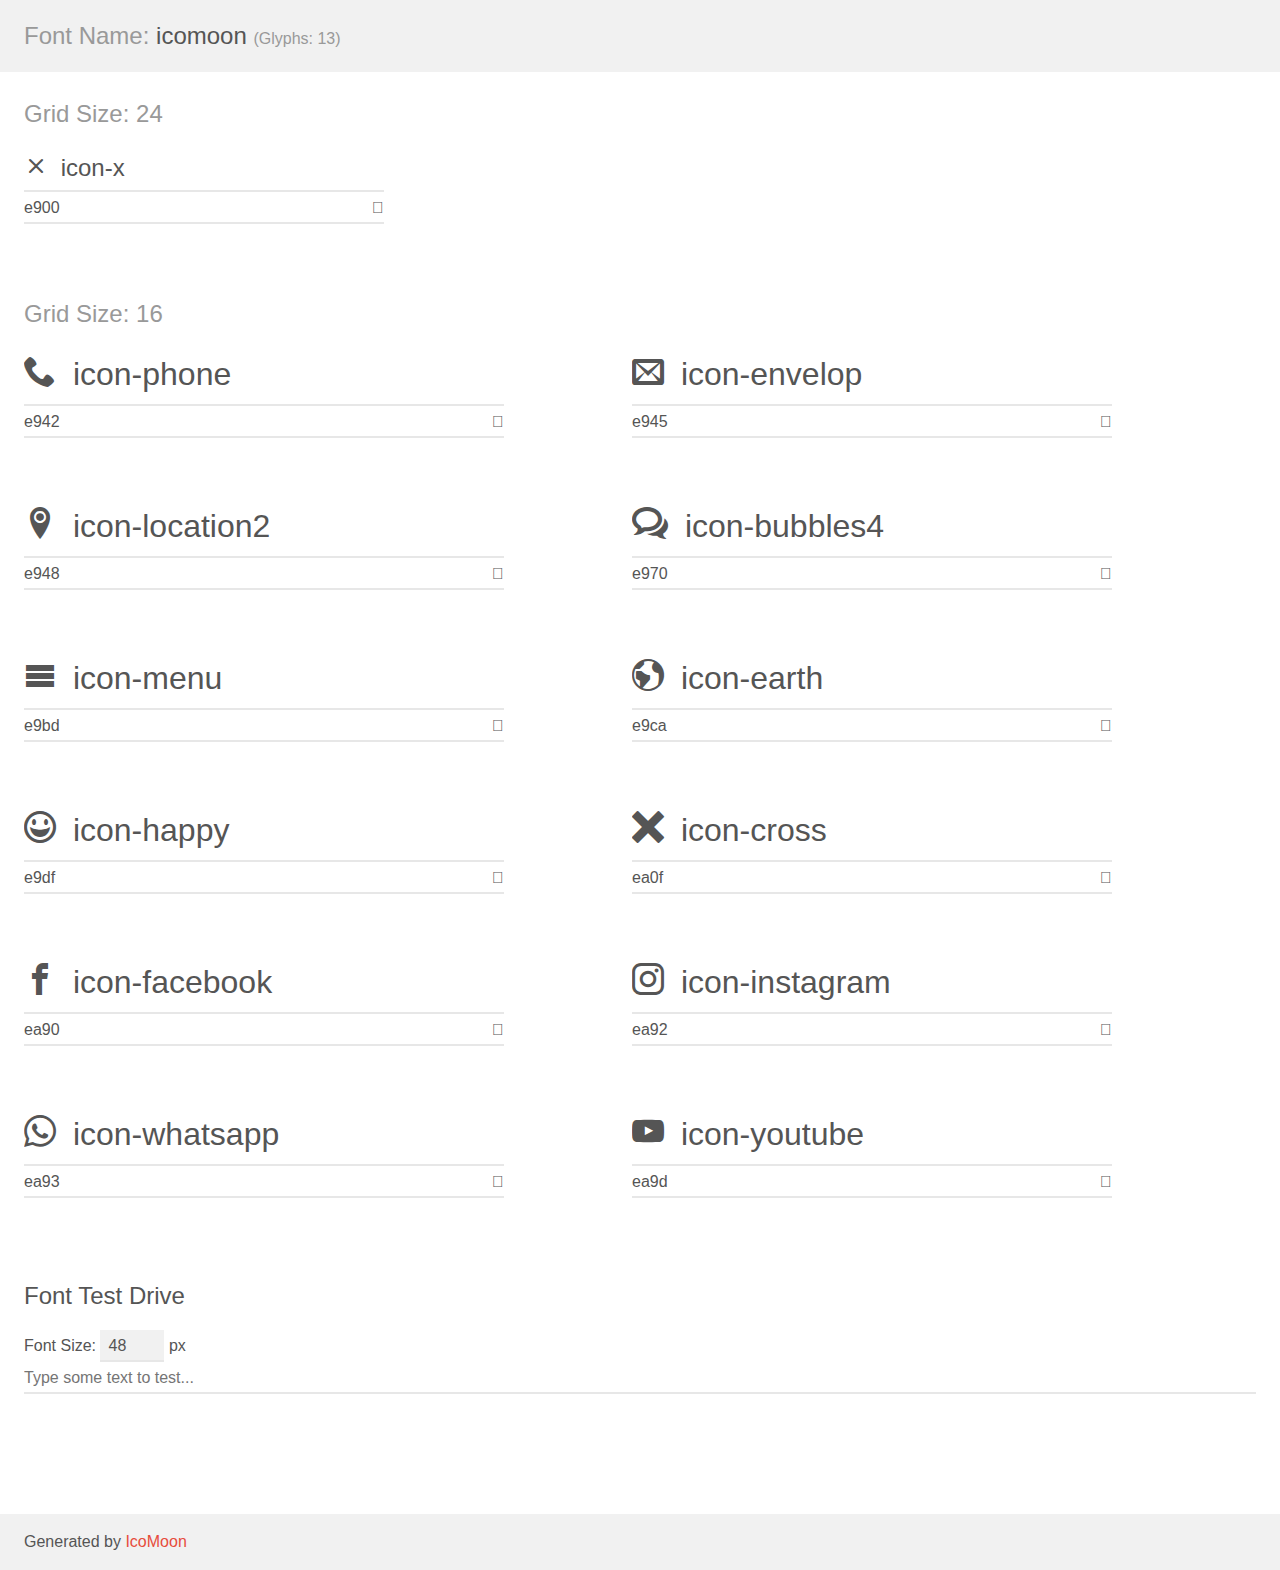
<file: assets/demo.html>
<!doctype html>
<html>
<head>
    <meta charset="utf-8">
    <title>IcoMoon Demo</title>
    <meta name="description" content="An Icon Font Generated By IcoMoon.io">
    <meta name="viewport" content="width=device-width, initial-scale=1">
    <link rel="stylesheet" href="demo-files/demo.css">
    <link rel="stylesheet" href="style.css"></head>
<body>
    <div class="bgc1 clearfix">
        <h1 class="mhmm mvm"><span class="fgc1">Font Name:</span> icomoon <small class="fgc1">(Glyphs:&nbsp;13)</small></h1>
    </div>
    <div class="clearfix mhl ptl">
        <h1 class="mvm mtn fgc1">Grid Size: 24</h1>
        <div class="glyph fs1">
            <div class="clearfix bshadow0 pbs">
                <span class="icon-x"></span>
                <span class="mls"> icon-x</span>
            </div>
            <fieldset class="fs0 size1of1 clearfix hidden-false">
                <input type="text" readonly value="e900" class="unit size1of2" />
                <input type="text" maxlength="1" readonly value="&#xe900;" class="unitRight size1of2 talign-right" />
            </fieldset>
            <div class="fs0 bshadow0 clearfix hidden-true">
                <span class="unit pvs fgc1">liga: </span>
                <input type="text" readonly value="" class="liga unitRight" />
            </div>
        </div>
    </div>
    <div class="clearfix mhl ptl">
        <h1 class="mvm mtn fgc1">Grid Size: 16</h1>
        <div class="glyph fs2">
            <div class="clearfix bshadow0 pbs">
                <span class="icon-phone"></span>
                <span class="mls"> icon-phone</span>
            </div>
            <fieldset class="fs0 size1of1 clearfix hidden-false">
                <input type="text" readonly value="e942" class="unit size1of2" />
                <input type="text" maxlength="1" readonly value="&#xe942;" class="unitRight size1of2 talign-right" />
            </fieldset>
            <div class="fs0 bshadow0 clearfix hidden-true">
                <span class="unit pvs fgc1">liga: </span>
                <input type="text" readonly value="phone, telephone" class="liga unitRight" />
            </div>
        </div>
        <div class="glyph fs2">
            <div class="clearfix bshadow0 pbs">
                <span class="icon-envelop"></span>
                <span class="mls"> icon-envelop</span>
            </div>
            <fieldset class="fs0 size1of1 clearfix hidden-false">
                <input type="text" readonly value="e945" class="unit size1of2" />
                <input type="text" maxlength="1" readonly value="&#xe945;" class="unitRight size1of2 talign-right" />
            </fieldset>
            <div class="fs0 bshadow0 clearfix hidden-true">
                <span class="unit pvs fgc1">liga: </span>
                <input type="text" readonly value="envelop, mail" class="liga unitRight" />
            </div>
        </div>
        <div class="glyph fs2">
            <div class="clearfix bshadow0 pbs">
                <span class="icon-location2"></span>
                <span class="mls"> icon-location2</span>
            </div>
            <fieldset class="fs0 size1of1 clearfix hidden-false">
                <input type="text" readonly value="e948" class="unit size1of2" />
                <input type="text" maxlength="1" readonly value="&#xe948;" class="unitRight size1of2 talign-right" />
            </fieldset>
            <div class="fs0 bshadow0 clearfix hidden-true">
                <span class="unit pvs fgc1">liga: </span>
                <input type="text" readonly value="location2, map-marker2" class="liga unitRight" />
            </div>
        </div>
        <div class="glyph fs2">
            <div class="clearfix bshadow0 pbs">
                <span class="icon-bubbles4"></span>
                <span class="mls"> icon-bubbles4</span>
            </div>
            <fieldset class="fs0 size1of1 clearfix hidden-false">
                <input type="text" readonly value="e970" class="unit size1of2" />
                <input type="text" maxlength="1" readonly value="&#xe970;" class="unitRight size1of2 talign-right" />
            </fieldset>
            <div class="fs0 bshadow0 clearfix hidden-true">
                <span class="unit pvs fgc1">liga: </span>
                <input type="text" readonly value="bubbles4, comments4" class="liga unitRight" />
            </div>
        </div>
        <div class="glyph fs2">
            <div class="clearfix bshadow0 pbs">
                <span class="icon-menu"></span>
                <span class="mls"> icon-menu</span>
            </div>
            <fieldset class="fs0 size1of1 clearfix hidden-false">
                <input type="text" readonly value="e9bd" class="unit size1of2" />
                <input type="text" maxlength="1" readonly value="&#xe9bd;" class="unitRight size1of2 talign-right" />
            </fieldset>
            <div class="fs0 bshadow0 clearfix hidden-true">
                <span class="unit pvs fgc1">liga: </span>
                <input type="text" readonly value="menu, list3" class="liga unitRight" />
            </div>
        </div>
        <div class="glyph fs2">
            <div class="clearfix bshadow0 pbs">
                <span class="icon-earth"></span>
                <span class="mls"> icon-earth</span>
            </div>
            <fieldset class="fs0 size1of1 clearfix hidden-false">
                <input type="text" readonly value="e9ca" class="unit size1of2" />
                <input type="text" maxlength="1" readonly value="&#xe9ca;" class="unitRight size1of2 talign-right" />
            </fieldset>
            <div class="fs0 bshadow0 clearfix hidden-true">
                <span class="unit pvs fgc1">liga: </span>
                <input type="text" readonly value="earth, globe2" class="liga unitRight" />
            </div>
        </div>
        <div class="glyph fs2">
            <div class="clearfix bshadow0 pbs">
                <span class="icon-happy"></span>
                <span class="mls"> icon-happy</span>
            </div>
            <fieldset class="fs0 size1of1 clearfix hidden-false">
                <input type="text" readonly value="e9df" class="unit size1of2" />
                <input type="text" maxlength="1" readonly value="&#xe9df;" class="unitRight size1of2 talign-right" />
            </fieldset>
            <div class="fs0 bshadow0 clearfix hidden-true">
                <span class="unit pvs fgc1">liga: </span>
                <input type="text" readonly value="happy, emoticon" class="liga unitRight" />
            </div>
        </div>
        <div class="glyph fs2">
            <div class="clearfix bshadow0 pbs">
                <span class="icon-cross"></span>
                <span class="mls"> icon-cross</span>
            </div>
            <fieldset class="fs0 size1of1 clearfix hidden-false">
                <input type="text" readonly value="ea0f" class="unit size1of2" />
                <input type="text" maxlength="1" readonly value="&#xea0f;" class="unitRight size1of2 talign-right" />
            </fieldset>
            <div class="fs0 bshadow0 clearfix hidden-true">
                <span class="unit pvs fgc1">liga: </span>
                <input type="text" readonly value="cross, cancel" class="liga unitRight" />
            </div>
        </div>
        <div class="glyph fs2">
            <div class="clearfix bshadow0 pbs">
                <span class="icon-facebook"></span>
                <span class="mls"> icon-facebook</span>
            </div>
            <fieldset class="fs0 size1of1 clearfix hidden-false">
                <input type="text" readonly value="ea90" class="unit size1of2" />
                <input type="text" maxlength="1" readonly value="&#xea90;" class="unitRight size1of2 talign-right" />
            </fieldset>
            <div class="fs0 bshadow0 clearfix hidden-true">
                <span class="unit pvs fgc1">liga: </span>
                <input type="text" readonly value="facebook, brand10" class="liga unitRight" />
            </div>
        </div>
        <div class="glyph fs2">
            <div class="clearfix bshadow0 pbs">
                <span class="icon-instagram"></span>
                <span class="mls"> icon-instagram</span>
            </div>
            <fieldset class="fs0 size1of1 clearfix hidden-false">
                <input type="text" readonly value="ea92" class="unit size1of2" />
                <input type="text" maxlength="1" readonly value="&#xea92;" class="unitRight size1of2 talign-right" />
            </fieldset>
            <div class="fs0 bshadow0 clearfix hidden-true">
                <span class="unit pvs fgc1">liga: </span>
                <input type="text" readonly value="instagram, brand12" class="liga unitRight" />
            </div>
        </div>
        <div class="glyph fs2">
            <div class="clearfix bshadow0 pbs">
                <span class="icon-whatsapp"></span>
                <span class="mls"> icon-whatsapp</span>
            </div>
            <fieldset class="fs0 size1of1 clearfix hidden-false">
                <input type="text" readonly value="ea93" class="unit size1of2" />
                <input type="text" maxlength="1" readonly value="&#xea93;" class="unitRight size1of2 talign-right" />
            </fieldset>
            <div class="fs0 bshadow0 clearfix hidden-true">
                <span class="unit pvs fgc1">liga: </span>
                <input type="text" readonly value="whatsapp, brand13" class="liga unitRight" />
            </div>
        </div>
        <div class="glyph fs2">
            <div class="clearfix bshadow0 pbs">
                <span class="icon-youtube"></span>
                <span class="mls"> icon-youtube</span>
            </div>
            <fieldset class="fs0 size1of1 clearfix hidden-false">
                <input type="text" readonly value="ea9d" class="unit size1of2" />
                <input type="text" maxlength="1" readonly value="&#xea9d;" class="unitRight size1of2 talign-right" />
            </fieldset>
            <div class="fs0 bshadow0 clearfix hidden-true">
                <span class="unit pvs fgc1">liga: </span>
                <input type="text" readonly value="youtube, brand21" class="liga unitRight" />
            </div>
        </div>
    </div>

    <!--[if gt IE 8]><!-->
    <div class="mhl clearfix mbl">
        <h1>Font Test Drive</h1>
        <label>
            Font Size: <input id="fontSize" type="number" class="textbox0 mbm"
            min="8" value="48" />
            px
        </label>
        <input id="testText" type="text" class="phl size1of1 mvl"
        placeholder="Type some text to test..." value=""/>
        <div id="testDrive" class="icon-" style="font-family: icomoon">&nbsp;
        </div>
    </div>
    <!--<![endif]-->
    <div class="bgc1 clearfix">
        <p class="mhl">Generated by <a href="https://icomoon.io/app">IcoMoon</a></p>
    </div>

    <script src="demo-files/demo.js"></script>
</body>
</html>
</file>
<file: assets/demo-files/demo.css>
body {
  padding: 0;
  margin: 0;
  font-family: sans-serif;
  font-size: 1em;
  line-height: 1.5;
  color: #555;
  background: #fff;
}
h1 {
  font-size: 1.5em;
  font-weight: normal;
}
small {
  font-size: .66666667em;
}
a {
  color: #e74c3c;
  text-decoration: none;
}
a:hover, a:focus {
  box-shadow: 0 1px #e74c3c;
}
.bshadow0, input {
  box-shadow: inset 0 -2px #e7e7e7;
}
input:hover {
  box-shadow: inset 0 -2px #ccc;
}
input, fieldset {
  font-family: sans-serif;
  font-size: 1em;
  margin: 0;
  padding: 0;
  border: 0;
}
input {
  color: inherit;
  line-height: 1.5;
  height: 1.5em;
  padding: .25em 0;
}
input:focus {
  outline: none;
  box-shadow: inset 0 -2px #449fdb;
}
.glyph {
  font-size: 16px;
  width: 15em;
  padding-bottom: 1em;
  margin-right: 4em;
  margin-bottom: 1em;
  float: left;
  overflow: hidden;
}
.liga {
  width: 80%;
  width: calc(100% - 2.5em);
}
.talign-right {
  text-align: right;
}
.talign-center {
  text-align: center;
}
.bgc1 {
  background: #f1f1f1;
}
.fgc1 {
  color: #999;
}
.fgc0 {
  color: #000;
}
p {
  margin-top: 1em;
  margin-bottom: 1em;
}
.mvm {
  margin-top: .75em;
  margin-bottom: .75em;
}
.mtn {
  margin-top: 0;
}
.mtl, .mal {
  margin-top: 1.5em;
}
.mbl, .mal {
  margin-bottom: 1.5em;
}
.mal, .mhl {
  margin-left: 1.5em;
  margin-right: 1.5em;
}
.mhmm {
  margin-left: 1em;
  margin-right: 1em;
}
.mls {
  margin-left: .25em;
}
.ptl {
  padding-top: 1.5em;
}
.pbs, .pvs {
  padding-bottom: .25em;
}
.pvs, .pts {
  padding-top: .25em;
}
.unit {
  float: left;
}
.unitRight {
  float: right;
}
.size1of2 {
  width: 50%;
}
.size1of1 {
  width: 100%;
}
.clearfix:before, .clearfix:after {
  content: " ";
  display: table;
}
.clearfix:after {
  clear: both;
}
.hidden-true {
  display: none;
}
.textbox0 {
  width: 3em;
  background: #f1f1f1;
  padding: .25em .5em;
  line-height: 1.5;
  height: 1.5em;
}
#testDrive {
  display: block;
  padding-top: 24px;
  line-height: 1.5;
}
.fs0 {
  font-size: 16px;
}
.fs1 {
  font-size: 24px;
}
.fs2 {
  font-size: 32px;
}
</file>
<file: assets/style.css>
@font-face {
  font-family: 'icomoon';
  src:  url('fonts/icomoon.eot?mvgstg');
  src:  url('fonts/icomoon.eot?mvgstg#iefix') format('embedded-opentype'),
    url('fonts/icomoon.ttf?mvgstg') format('truetype'),
    url('fonts/icomoon.woff?mvgstg') format('woff'),
    url('fonts/icomoon.svg?mvgstg#icomoon') format('svg');
  font-weight: normal;
  font-style: normal;
  font-display: block;
}

[class^="icon-"], [class*=" icon-"] {
  /* use !important to prevent issues with browser extensions that change fonts */
  font-family: 'icomoon' !important;
  speak: never;
  font-style: normal;
  font-weight: normal;
  font-variant: normal;
  text-transform: none;
  line-height: 1;

  /* Better Font Rendering =========== */
  -webkit-font-smoothing: antialiased;
  -moz-osx-font-smoothing: grayscale;
}

.icon-x:before {
  content: "\e900";
}
.icon-phone:before {
  content: "\e942";
}
.icon-envelop:before {
  content: "\e945";
}
.icon-location2:before {
  content: "\e948";
}
.icon-bubbles4:before {
  content: "\e970";
}
.icon-menu:before {
  content: "\e9bd";
}
.icon-earth:before {
  content: "\e9ca";
}
.icon-happy:before {
  content: "\e9df";
}
.icon-cross:before {
  content: "\ea0f";
}
.icon-facebook:before {
  content: "\ea90";
}
.icon-instagram:before {
  content: "\ea92";
}
.icon-whatsapp:before {
  content: "\ea93";
}
.icon-youtube:before {
  content: "\ea9d";
}
</file>
